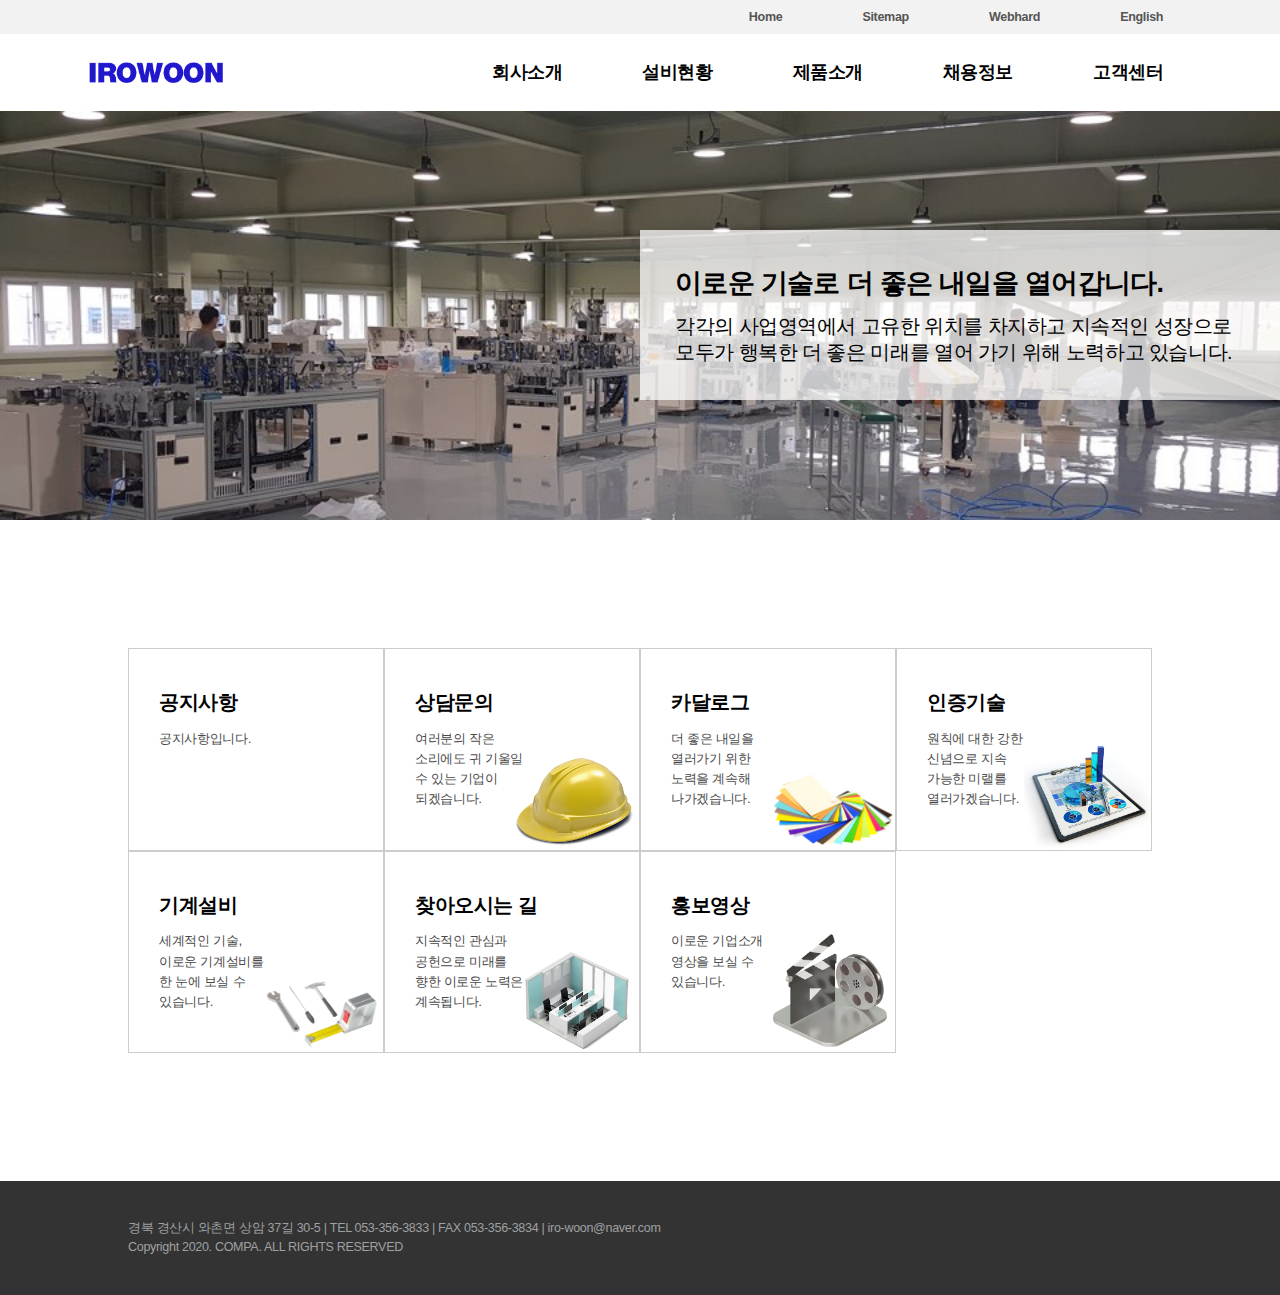
<file: index.html>
<!DOCTYPE html>
<html lang="ko">
<head>
    <meta charset="UTF-8">
    <meta name="viewport" content="width=device-width, initial-scale=1.0">
    <title>IROWOON develop</title>
    <link rel="stylesheet" href="/_css/reset.css">
    <link rel="stylesheet" href="/_css/style.css">
</head>
<body>
    <div class="ir-wrap">
        <div class="ir-header-top ir-header">
            <ul class="ir-header-gnb">
                <li><a href="">Home</a></li>
                <li><a href="">Sitemap</a></li>
                <li><a href="">Webhard</a></li>
                <li><a href="">English</a></li>
            </ul>
        </div>
        <div class="ir-header">
            <div class="ir-header-img">
            <a href="/"><img src="/_images/ir-logo.png" alt=""></a>
            </div>
            <ul class="ir-header-gnb">
                <li><a href="#">회사소개</a></li>
                <li><a href="#">설비현황</a></li>
                <li><a href="#">제품소개</a></li>
                <li><a href="#">채용정보</a></li>
                <li><a href="#">고객센터</a></li>
            </ul>
        </div>
        <div class="ir-main-img">
            <div class="ir-main-img__txt">
                <div class="ir-main-img__txt__tit">
                    이로운 기술로
                    더 좋은 내일을 열어갑니다.
                </div>
                <div class="ir-main-img__txt__desc">
                    각각의 사업영역에서 고유한 위치를 차지하고 지속적인 성장으로
모두가 행복한 더 좋은 미래를 열어 가기 위해 노력하고 있습니다.
                </div>
            </div>
            <img src="/_images/ir-main-img.jpg" alt="">
        </div>
        <ul class="ir-main-list">
            <li class="ir-main-list-item">
                <a class="ir-main-list-item__tit">
                    공지사항
                </a>
                <div class="ir-main-list-item__desc">
                    공지사항입니다.
                </div>
            </li>
            <li class="ir-main-list-item">
                <a class="ir-main-list-item__tit">
                    상담문의
                </a>
                <div class="ir-main-list-item__desc">
                    여러분의 작은 소리에도 귀 기울일 수 있는 기업이 되겠습니다.
                </div>
                <div class="ir-main-list-item__img">
                    <img src="_images/ir-main-list-img01.png" alt="">
                </div>
            </li>
            <li class="ir-main-list-item">
                <a class="ir-main-list-item__tit">
                    카달로그
                </a>
                <div class="ir-main-list-item__desc">
                    더 좋은 내일을 열러가기 위한 노력을 계속해 나가겠습니다.
                </div>
                <div class="ir-main-list-item__img">
                    <img src="_images/ir-main-list-img02.png" alt="">
                </div>
            </li>
            <li class="ir-main-list-item">
                <a class="ir-main-list-item__tit">
                    인증기술
                </a>
                <div class="ir-main-list-item__desc">
                    원칙에 대한 강한 신념으로 지속 가능한 미랠를 열러가겠습니다.
                </div>
                <div class="ir-main-list-item__img">
                    <img src="_images/ir-main-list-img03.png" alt="">
                </div>
            </li>
            <li class="ir-main-list-item">
                <div class="ir-main-list-item__tit">
                    기계설비
                </div>
                <div class="ir-main-list-item__desc">
                    세계적인 기술, 이로운 기계설비를 한 눈에 보실 수 있습니다.
                </div>
                <div class="ir-main-list-item__img">
                    <img src="_images/ir-main-list-img04.png" alt="">
                </div>
            </li>
            <li class="ir-main-list-item">
                <div class="ir-main-list-item__tit">
                    찾아오시는 길
                </div>
                <div class="ir-main-list-item__desc">
                    지속적인 관심과 공헌으로 미래를 향한 이로운 노력은 계속됩니다.
                </div>
                <div class="ir-main-list-item__img">
                    <img src="_images/ir-main-list-img05.png" alt="">
                </div>
            </li>
            <li class="ir-main-list-item">
                <div class="ir-main-list-item__tit">
                    홍보영상
                </div>
                <div class="ir-main-list-item__desc">
                    이로운 기업소개 영상을 보실 수 있습니다.
                </div>
                <div class="ir-main-list-item__img">
                    <img src="_images/ir-main-list-img06.png" alt="">
                </div>
            </li>
        </ul>
        <div class="ir-footer">
            <div class="ir-footer-txt">
                경북 경산시 와촌면 상암 37길 30-5 | TEL 053-356-3833 | FAX 053-356-3834 | iro-woon@naver.com<br>
                Copyright 2020. COMPA. ALL RIGHTS RESERVED
            </div>
        </div>
    </div>
</body>
</html>
</file>
<file: _css/style.css>
.ir-wrap {font-size: 1.4vw;}
.ir-header {display: flex; justify-content: space-between;align-items: center; margin: 0 auto; padding: 10px 6vw; font-weight: 700;}
.ir-header-top {background: #f2f2f2; justify-content: flex-end; font-size: 0.7em; color: #555;}
.ir-header-img {width: 160px;}
.ir-header-img img {display: block; width: 100%;}

.ir-header-gnb {display: flex;}
.ir-header-gnb > li > a {padding: 20px 40px;}

.ir-main-img {width: 100%; height: 32vw; overflow: hidden; position: relative;}
.ir-main-img img {position: absolute;display: block; width: 100%; top:0; left:0; z-index: -1;}
.ir-main-img__txt {padding: 35px; background: rgba(255, 255, 255, 0.75); width: 50%; position: absolute; top: 50%; right: 0; transform: translateY(-50%); font-size: 1em; box-sizing: border-box;}
.ir-main-img__txt__tit {font-size: 1.5em; font-weight: 700;}
.ir-main-img__txt__desc {font-size: 1.1em;margin-top: 1vw;line-height: 1.3em;}

.ir-main-list {display: flex; margin: 10vw; flex-wrap: wrap;}
.ir-main-list-item {width: 25%;  padding: 40px 30px; position: relative; box-sizing: border-box;  border: 1px solid #ccc; font-size: 1em;}
.ir-main-list-item__tit {font-size: 1.1em; font-weight: 700;}
.ir-main-list-item__desc {font-size: 0.75em; line-height: 1.5em; color: #4a4a4a; margin-top: 1vw; width: 60%;word-break: keep-all;}
.ir-main-list-item__img {position: absolute; width: 50%; bottom: 0; right: 0; z-index: -1;}
.ir-main-list-item__img img {display: block; width: 100%;}

.ir-footer {background: #333; font-size: 1em; color: #9fa0a2; padding: 3vw 10vw;}
.ir-footer-txt {font-size: 0.7em; line-height: 1.5em;}

/* 태블릿 */
@media screen and (min-width: 768px) and (max-width:1200px) { 
    .ir-wrap {font-size: 1.5vw;}
    .ir-header-gnb > li > a {padding: 3vw 2vw;}
    .ir-main-list-item {width: 30%;}
}


/* 모바일 */
@media screen and (max-width: 767px) { 
    .ir-wrap {font-size: 1.6vw;}
    .ir-header-gnb > li > a {padding: 3vw 1vw;}
    .ir-main-list-item {width: 50%;}
}
</file>
